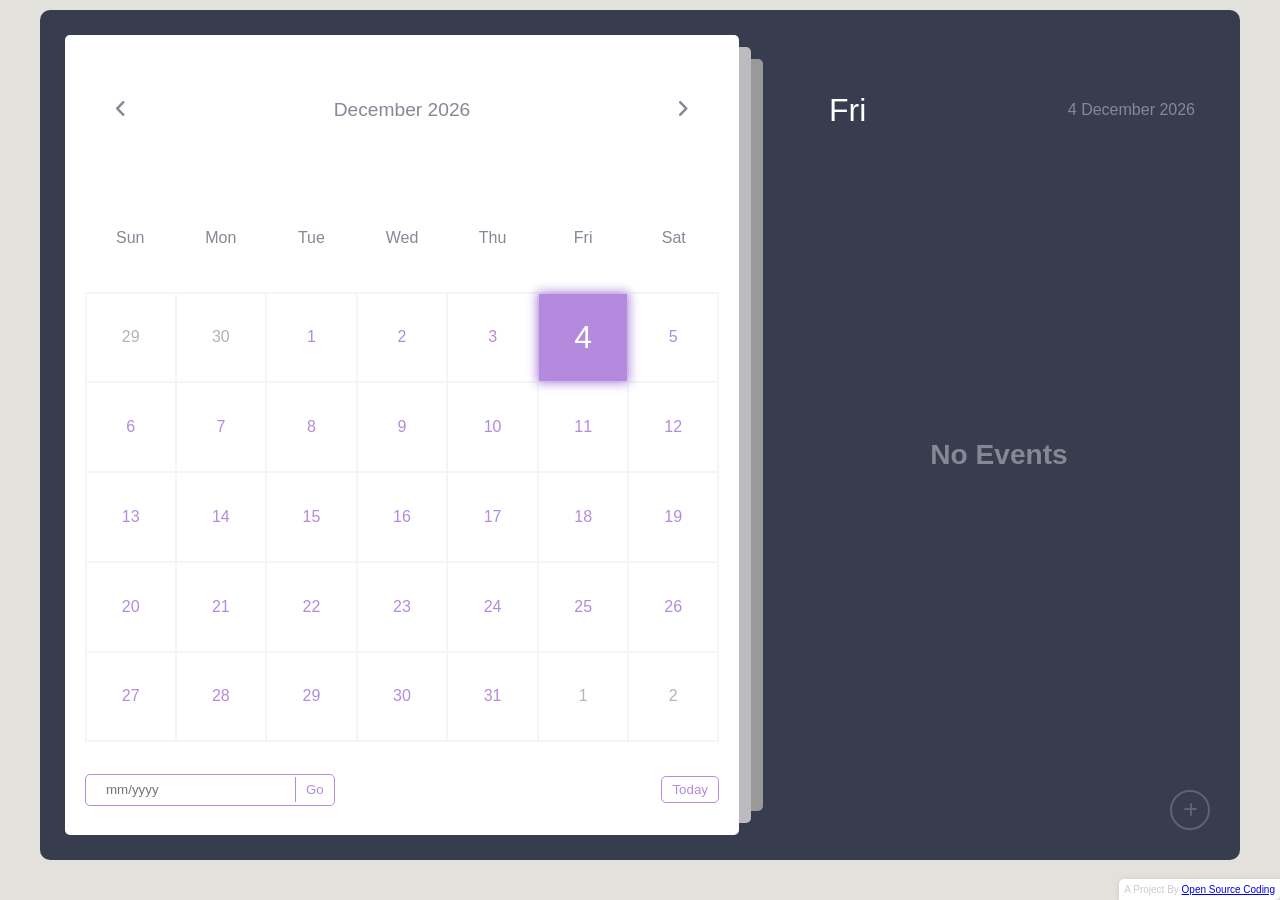
<file: public/calendar2.html>
<!DOCTYPE html>
<html lang="en">
  <head>
    <meta charset="UTF-8" />
    <meta http-equiv="X-UA-Compatible" content="IE=edge" />
    <meta name="viewport" content="width=device-width, initial-scale=1.0" />
    <meta
      name="description"
      content="Stay organized with our user-friendly Calendar featuring events, reminders, and a customizable interface. Built with HTML, CSS, and JavaScript. Start scheduling today!"
    />
    <meta
      name="keywords"
      content="calendar, events, reminders, javascript, html, css, open source coding"
    />
    <link
      rel="stylesheet"
      href="https://cdnjs.cloudflare.com/ajax/libs/font-awesome/6.2.0/css/all.min.css"
      integrity="sha512-xh6O/CkQoPOWDdYTDqeRdPCVd1SpvCA9XXcUnZS2FmJNp1coAFzvtCN9BmamE+4aHK8yyUHUSCcJHgXloTyT2A=="
      crossorigin="anonymous"
      referrerpolicy="no-referrer"
    />
    <link rel="stylesheet" href="calendar2.css" />
    <title>Calendar with Events</title>
  </head>
  <body>
    <div class="container">
      <div class="left">
        <div class="calendar">
          <div class="month">
            <i class="fas fa-angle-left prev"></i>
            <div class="date">december 2015</div>
            <i class="fas fa-angle-right next"></i>
          </div>
          <div class="weekdays">
            <div>Sun</div>
            <div>Mon</div>
            <div>Tue</div>
            <div>Wed</div>
            <div>Thu</div>
            <div>Fri</div>
            <div>Sat</div>
          </div>
          <div class="days"></div>
          <div class="goto-today">
            <div class="goto">
              <input type="text" placeholder="mm/yyyy" class="date-input" />
              <button class="goto-btn">Go</button>
            </div>
            <button class="today-btn">Today</button>
          </div>
        </div>
      </div>
      <div class="right">
        <div class="today-date">
          <div class="event-day">wed</div>
          <div class="event-date">12th december 2022</div>
        </div>
        <div class="events"></div>
        <div class="add-event-wrapper">
          <div class="add-event-header">
            <div class="title">Add Event</div>
            <i class="fas fa-times close"></i>
          </div>
          <div class="add-event-body">
            <div class="add-event-input">
              <input type="text" placeholder="Event Name" class="event-name" />
            </div>
            <div class="add-event-input">
              <input
                type="text"
                placeholder="Event Time From"
                class="event-time-from"
              />
            </div>
            <div class="add-event-input">
              <input
                type="text"
                placeholder="Event Time To"
                class="event-time-to"
              />
            </div>
          </div>
          <div class="add-event-footer">
            <button class="add-event-btn">Add Event</button>
          </div>
        </div>
      </div>
      <button class="add-event">
        <i class="fas fa-plus"></i>
      </button>
    </div>

    <script src="calendar2.js"></script>
  </body>
</html>
</file>
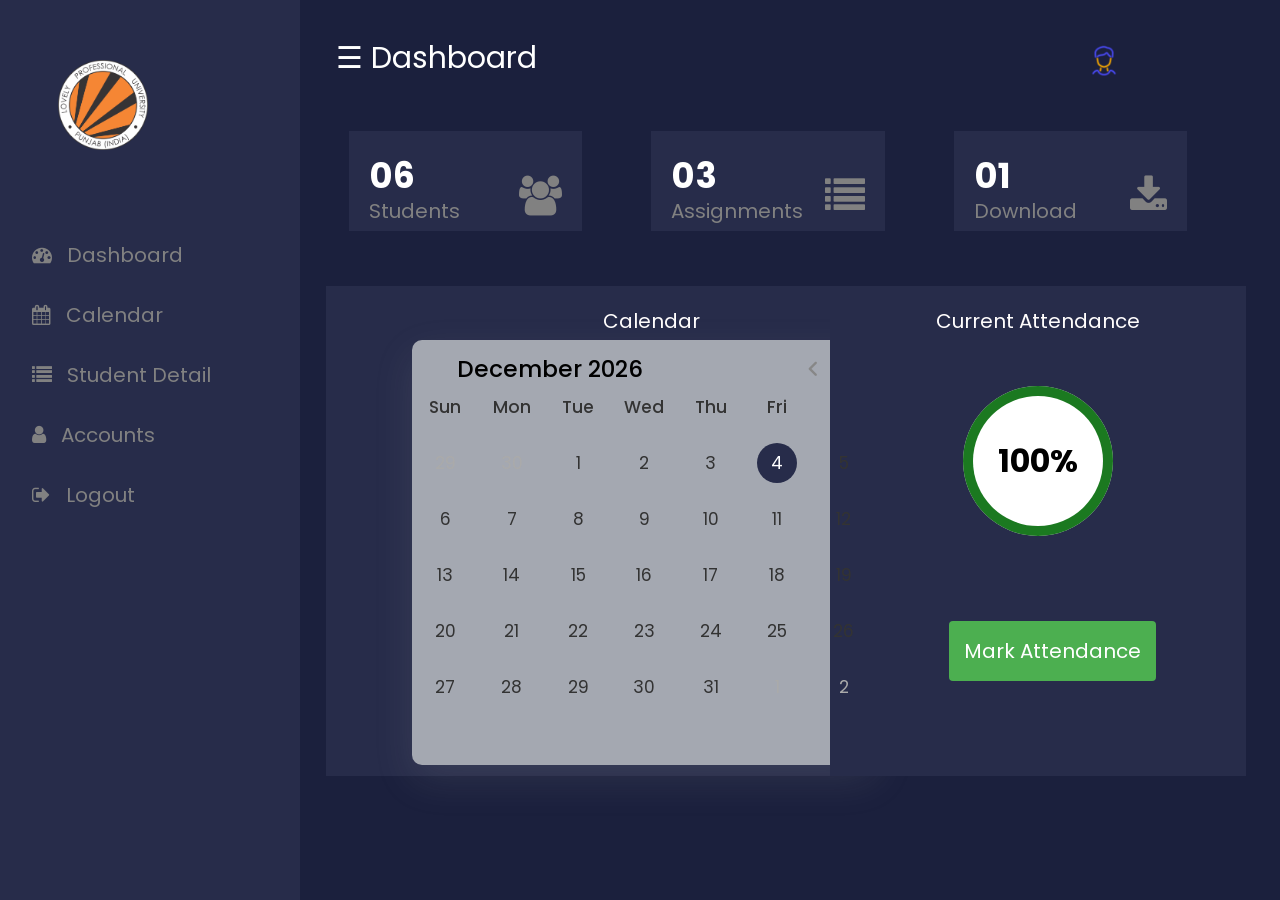
<file: public/dashboard.html>
<!Doctype HTML>
<html>
<head>
	<title></title>
	<link rel="stylesheet" href="dashboard.css" type="text/css"/>
  <link rel="stylesheet" href="calendar.css">
  <link rel="stylesheet" href="https://fonts.googleapis.com/css2?family=Material+Symbols+Rounded:opsz,wght,FILL,GRAD@20..48,100..700,0..1,-50..200">
	<link rel="stylesheet" href="https://cdnjs.cloudflare.com/ajax/libs/font-awesome/4.7.0/css/font-awesome.min.css">
</head>


<body>
	
	<div id="mySidenav" class="sidenav">
	<p class="logo"><span class="lpulogo"><img src="lpulogo.png" alt=""></span></p>
  <a href="dashboard.html" class="icon-a"><i class="fa fa-dashboard icons"></i> &nbsp;&nbsp;Dashboard</a>
  <a href="calendar2.html"class="icon-a"><i class="fa fa-calendar icons"></i> &nbsp;&nbsp;Calendar</a>
  <a href="student.html"class="icon-a"><i class="fa fa-list icons"></i> &nbsp;&nbsp;Student Detail</a>
  <a href="account.html"class="icon-a"><i class="fa fa-user icons"></i> &nbsp;&nbsp;Accounts</a>
  <a href="index.html"class="icon-a"><i class="fa fa-sign-out icons"></i> &nbsp;&nbsp;Logout</a>
  
 

</div>
<div id="main">

	<div class="head">
		<div class="col-div-6">
<span style="font-size:30px;cursor:pointer; color: white;" class="nav"  >&#9776; Dashboard</span>
<span style="font-size:30px;cursor:pointer; color: white;" class="nav2"  >&#9776; Dashboard</span>
</div>
	
	<div class="col-div-6">
	<div class="profile">

		<img src="teacher.png" class="pro-img" />
		<p style="font-size:large;" id="output-data"></p>
		<!-- <p>Welcome, <span data-value="${email}"></span>!</p> -->
		

	</div>
</div>
	<div class="clearfix"></div>
</div>

	<div class="clearfix"></div>
	<br/>
	
	<div class="col-div-3">
		<div class="box">
			<a href="student.html"><p>06<br/><span>Students</span></p></a>
			<i class="fa fa-users box-icon"></i>
		</div>
	</div>
	<div class="col-div-3">
		<div class="box">
			<p>03<br/><span>Assignments</span></p>
			<i class="fa fa-list box-icon"></i>
		</div>
	</div>
	<!-- <div class="col-div-3">
		<div class="box">
			<p>99<br/><span>My Message</span></p>
			<i class=" fa fa-comment box-icon"></i>
		</div>
	</div> -->
	<div class="col-div-3">
		<div class="box">
			<!-- <p>00<br/><span>Download Attendance</span></p> -->
			<p>01<br />
				<a href="marked_students.xlsx" download><span>Download</span></a>
			</p>
			<i class="fa fa-download box-icon"></i>
		</div>
	</div>
	<div class="clearfix"></div>
	<br/><br/>


	<div class="col-div-8">
		<div class="box-8">


		<div class="content-box">
      <p>Calendar</p>
      <div class="calendar-size">
		
			<br/>
       
        <div class="wrapper">
          <header>
            <p style="color: black;" class="current-date"></p>
            <div class="icons">
              <span id="prev" class="material-symbols-rounded">chevron_left</span>
              <span id="next" class="material-symbols-rounded">chevron_right</span>
            </div>
          </header>
          <div class="calendar">
            <ul class="weeks">
              <li>Sun</li>
              <li>Mon</li>
              <li>Tue</li>
              <li>Wed</li>
              <li>Thu</li>
              <li>Fri</li>
              <li>Sat</li>
            </ul>
            <ul class="days"></ul>
          </div>
        </div>
       </div>
		</div>

	</div>
	</div>

	<div class="col-div-4">
		<div class="box-4">
		<div class="content-box">
			<p>Current Attendance</p>

			<div class="circle-wrap">
    <div class="circle">
      <div class="mask full">
        <div class="fill"></div>
      </div>
      <div class="mask half">
        <div class="fill"></div>
      </div>
      <div class="inside-circle"> 100% </div>
    </div>
  </div>
		</div>
    <!-- <button class="mark-attendance-btn">Mark Attendance</button> -->
	<button class="mark-attendance-btn" onclick="window.open('http://localhost:4000/mark', '_blank')">Mark
		Attendance</button>


	</div>
  
	</div>

  
		
	<div class="clearfix"></div>
</div>

<script src="firbase.js"></script>
<script src="calendar.js"></script>
<script src="https://ajax.googleapis.com/ajax/libs/jquery/3.5.1/jquery.min.js"></script>

<script>

	const data = localStorage.getItem("data");
	document.getElementById("output-data").textContent = data;

$(".nav").click(function(){
$("#mySidenav").css('width','90px');
$("#main").css('margin-left','90px');
$(".logo").css('visibility', 'hidden');
$(".logo span").css('visibility', 'visible');
$(".logo span").css('margin-left', '-30px');
$(".icon-a").css('visibility', 'hidden');
$(".icons").css('visibility', 'visible');
$(".icons").css('margin-left', '-8px');
$(".nav").css('display','none');
$(".nav2").css('display','block');
});

$(".nav2").click(function(){
$("#mySidenav").css('width','300px');
$("#main").css('margin-left','300px');
$(".logo").css('visibility', 'visible');
$(".logo span").css('margin-left', '20px');
$(".icon-a").css('visibility', 'visible');
$(".icons").css('visibility', 'visible');
$(".nav").css('display','block');
$(".nav2").css('display','none');
});

</script>

</body>

</html>
</file>
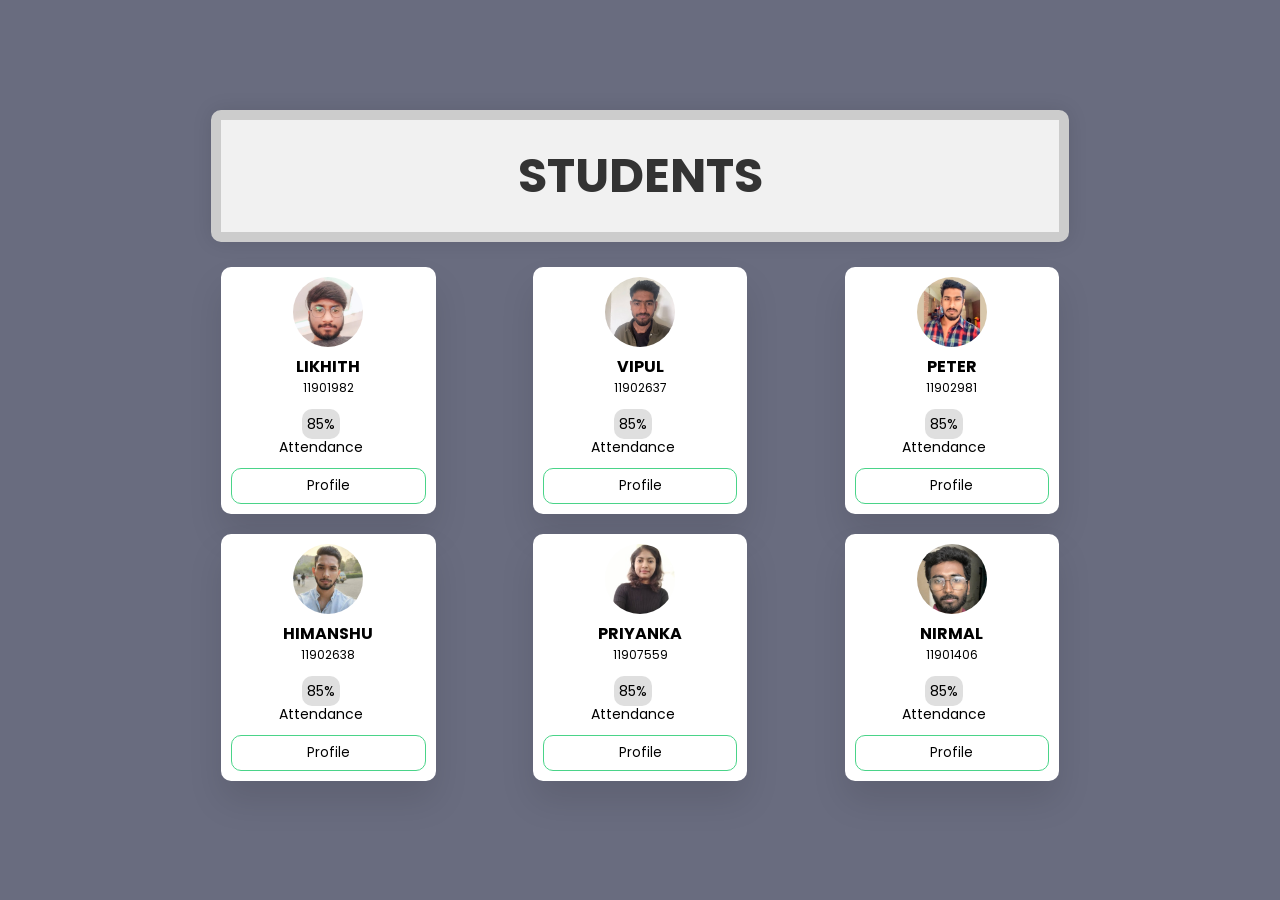
<file: public/student.html>
<!DOCTYPE html>
<html lang="en">
<head>
  <meta charset="UTF-8" />
  <title>Attendance Dashboard | By Code Info</title>
  <link rel="stylesheet" href="student.css" />
  <!-- Font Awesome Cdn Link -->
  <link rel="stylesheet" href="https://cdnjs.cloudflare.com/ajax/libs/font-awesome/5.15.4/css/all.min.css"/>
</head>
<body>
  <div class="container">
    <!-- <nav>
      <ul>
        <li><a href="#" class="logo">
          <img src="./pic/logo.jpg">
          <span class="nav-item">Admin</span>
        </a></li>
        <li><a href="#">
          <i class="fas fa-menorah"></i>
          <span class="nav-item">Dashboard</span>
        </a></li>
        <li><a href="#">
          <i class="fas fa-comment"></i>
          <span class="nav-item">Message</span>
        </a></li>
        <li><a href="#">
          <i class="fas fa-database"></i>
          <span class="nav-item">Report</span>
        </a></li>
        <li><a href="#">
          <i class="fas fa-chart-bar"></i>
          <span class="nav-item">Attendance</span>
        </a></li>
        <li><a href="#">
          <i class="fas fa-cog"></i>
          <span class="nav-item">Setting</span>
        </a></li>

        <li><a href="#" class="logout">
          <i class="fas fa-sign-out-alt"></i>
          <span class="nav-item">Log out</span>
        </a></li>
      </ul>
    </nav> -->


    <section class="main">
      <div class="main-top">
        <h1>Students</h1>
        <!-- <i class="fas fa-user-cog"></i> -->
      </div>
      <div class="users">
        
			<div class="card">
				<img src="11901982.png">
				<h4>Likhith</h4>
				<p>11901982</p>
				<div class="per">
				  <table>
					<tr>
					  <td><span>85%</span></td>
						<!-- <td><span>82%</span></td> -->
					  </tr>
					  <tr>
						<td>Attendance</td>
						<!-- <td>Year</td> -->
					</tr>
				  </table>
				</div>
				<button>Profile</button>
			  </div>
		
        <div class="card">
          <img src="11902637.png">
          <h4>Vipul</h4>
          <p>11902637</p>
          <div class="per">
            <table>
              <tr>
                <td><span>85%</span></td>
				  <!-- <td><span>82%</span></td> -->
				</tr>
				<tr>
				  <td>Attendance</td>
				  <!-- <td>Year</td> -->
              </tr>
            </table>
          </div>
          <button>Profile</button>
        </div>
        <div class="card">
          <img src="11902981.png">
          <h4>Peter</h4>
          <p>11902981</p>
          <div class="per">
            <table>
              <tr>
                <td><span>85%</span></td>
				  <!-- <td><span>82%</span></td> -->
				</tr>
				<tr>
				  <td>Attendance</td>
				  <!-- <td>Year</td> -->
              </tr>
            </table>
          </div>
          <button>Profile</button>
        </div>
        <div class="card">
          <img src="11902638.png">
          <h4>Himanshu</h4>
          <p>11902638</p>
          <div class="per">
            <table>
              <tr>
                <td><span>85%</span></td>
				  <!-- <td><span>82%</span></td> -->
				</tr>
				<tr>
				  <td>Attendance</td>
				  <!-- <td>Year</td> -->
              </tr>
            </table>
          </div>
          <button>Profile</button>
        </div>

		<div class="card">
			<img src="11907559.png">
			<h4>Priyanka</h4>
			<p>11907559</p>
			<div class="per">
			  <table>
				<tr>
				  <td><span>85%</span></td>
				  <!-- <td><span>82%</span></td> -->
				</tr>
				<tr>
				  <td>Attendance</td>
				  <!-- <td>Year</td> -->
				</tr>
			  </table>
			</div>
			<button>Profile</button>
		  </div>

		<div class="card">
			<img src="11901406.png">
			<h4>Nirmal</h4>
			<p>11901406</p>
			<div class="per">
			  <table>
				<tr>
					<td><span>85%</span></td>
					<!-- <td><span>82%</span></td> -->
				  </tr>
				  <tr>
					<td>Attendance</td>
					<!-- <td>Year</td> -->
				</tr>
			  </table>
			</div>
			<button>Profile</button>
		  </div>
      </div>
	 
	 

      <!-- <section class="attendance">
        <div class="attendance-list">
          <h1>Attendance List</h1>
          <table class="table">
            <thead>
              <tr>
                <th>ID</th>
                <th>Name</th>
                <th>Depart</th>
                <th>Date</th>
                <th>Join Time</th>
                <th>Logout Time</th>
                <th>Details</th>
              </tr>
            </thead>
            <tbody>
              <tr>
                <td>01</td>
                <td>Sam David</td>
                <td>Design</td>
                <td>03-24-22</td>
                <td>8:00AM</td>
                <td>3:00PM</td>
                <td><button>View</button></td>
              </tr>
              <tr class="active">
                <td>02</td>
                <td>Balbina Kherr</td>
                <td>Coding</td>
                <td>03-24-22</td>
                <td>9:00AM</td>
                <td>4:00PM</td>
                <td><button>View</button></td>
              </tr>
              <tr>
                <td>03</td>
                <td>Badan John</td>
                <td>testing</td>
                <td>03-24-22</td>
                <td>8:00AM</td>
                <td>3:00PM</td>
                <td><button>View</button></td>
              </tr>
              <tr>
                <td>04</td>
                <td>Sara David</td>
                <td>Design</td>
                <td>03-24-22</td>
                <td>8:00AM</td>
                <td>3:00PM</td>
                <td><button>View</button></td>
              </tr> -->
              <!-- <tr >
                <td>05</td>
                <td>Salina</td>
                <td>Coding</td>
                <td>03-24-22</td>
                <td>9:00AM</td>
                <td>4:00PM</td>
                <td><button>View</button></td>
              </tr>
              <tr >
                <td>06</td>
                <td>Tara Smith</td>
                <td>Testing</td>
                <td>03-24-22</td>
                <td>9:00AM</td>
                <td>4:00PM</td>
                <td><button>View</button></td>
              </tr>
            </tbody>
          </table>
        </div>
      </section> -->
    </section>
  </div>



</body>
</html>
</file>
<file: public/calendar2.css>
:root {
    --primary-clr: #b38add;
  }
  * {
    margin: 0;
    padding: 0;
    box-sizing: border-box;
    font-family: "Poppins", sans-serif;
  }
  /* nice scroll bar */
  ::-webkit-scrollbar {
    width: 5px;
  }
  ::-webkit-scrollbar-track {
    background: #f5f5f5;
    border-radius: 50px;
  }
  ::-webkit-scrollbar-thumb {
    background: var(--primary-clr);
    border-radius: 50px;
  }
  
  body {
    position: relative;
    min-height: 100vh;
    display: flex;
    align-items: center;
    justify-content: center;
    padding-bottom: 30px;
    background-color: #e2e1dc;
  }
  .container {
    position: relative;
    width: 1200px;
    min-height: 850px;
    margin: 0 auto;
    padding: 5px;
    color: #fff;
    display: flex;
  
    border-radius: 10px;
    background-color: #373c4f;
  }
  .left {
    width: 60%;
    padding: 20px;
  }
  .calendar {
    position: relative;
    width: 100%;
    height: 100%;
    display: flex;
    flex-direction: column;
    flex-wrap: wrap;
    justify-content: space-between;
    color: #878895;
    border-radius: 5px;
    background-color: #fff;
  }
  /* set after behind the main element */
  .calendar::before,
  .calendar::after {
    content: "";
    position: absolute;
    top: 50%;
    left: 100%;
    width: 12px;
    height: 97%;
    border-radius: 0 5px 5px 0;
    background-color: #d3d4d6d7;
    transform: translateY(-50%);
  }
  .calendar::before {
    height: 94%;
    left: calc(100% + 12px);
    background-color: rgb(153, 153, 153);
  }
  .calendar .month {
    width: 100%;
    height: 150px;
    display: flex;
    align-items: center;
    justify-content: space-between;
    padding: 0 50px;
    font-size: 1.2rem;
    font-weight: 500;
    text-transform: capitalize;
  }
  .calendar .month .prev,
  .calendar .month .next {
    cursor: pointer;
  }
  .calendar .month .prev:hover,
  .calendar .month .next:hover {
    color: var(--primary-clr);
  }
  .calendar .weekdays {
    width: 100%;
    height: 100px;
    display: flex;
    align-items: center;
    justify-content: space-between;
    padding: 0 20px;
    font-size: 1rem;
    font-weight: 500;
    text-transform: capitalize;
  }
  .weekdays div {
    width: 14.28%;
    height: 100%;
    display: flex;
    align-items: center;
    justify-content: center;
  }
  .calendar .days {
    width: 100%;
    display: flex;
    flex-wrap: wrap;
    justify-content: space-between;
    padding: 0 20px;
    font-size: 1rem;
    font-weight: 500;
    margin-bottom: 20px;
  }
  .calendar .days .day {
    width: 14.28%;
    height: 90px;
    display: flex;
    align-items: center;
    justify-content: center;
    cursor: pointer;
    color: var(--primary-clr);
    border: 1px solid #f5f5f5;
  }
  .calendar .days .day:nth-child(7n + 1) {
    border-left: 2px solid #f5f5f5;
  }
  .calendar .days .day:nth-child(7n) {
    border-right: 2px solid #f5f5f5;
  }
  .calendar .days .day:nth-child(-n + 7) {
    border-top: 2px solid #f5f5f5;
  }
  .calendar .days .day:nth-child(n + 29) {
    border-bottom: 2px solid #f5f5f5;
  }
  
  .calendar .days .day:not(.prev-date, .next-date):hover {
    color: #fff;
    background-color: var(--primary-clr);
  }
  .calendar .days .prev-date,
  .calendar .days .next-date {
    color: #b3b3b3;
  }
  .calendar .days .active {
    position: relative;
    font-size: 2rem;
    color: #fff;
    background-color: var(--primary-clr);
  }
  .calendar .days .active::before {
    content: "";
    position: absolute;
    top: 0;
    left: 0;
    width: 100%;
    height: 100%;
    box-shadow: 0 0 10px 2px var(--primary-clr);
  }
  .calendar .days .today {
    font-size: 2rem;
  }
  .calendar .days .event {
    position: relative;
  }
  .calendar .days .event::after {
    content: "";
    position: absolute;
    bottom: 10%;
    left: 50%;
    width: 75%;
    height: 6px;
    border-radius: 30px;
    transform: translateX(-50%);
    background-color: var(--primary-clr);
  }
  .calendar .days .day:hover.event::after {
    background-color: #fff;
  }
  .calendar .days .active.event::after {
    background-color: #fff;
    bottom: 20%;
  }
  .calendar .days .active.event {
    padding-bottom: 10px;
  }
  .calendar .goto-today {
    width: 100%;
    height: 50px;
    display: flex;
    align-items: center;
    justify-content: space-between;
    gap: 5px;
    padding: 0 20px;
    margin-bottom: 20px;
    color: var(--primary-clr);
  }
  .calendar .goto-today .goto {
    display: flex;
    align-items: center;
    border-radius: 5px;
    overflow: hidden;
    border: 1px solid var(--primary-clr);
  }
  .calendar .goto-today .goto input {
    width: 100%;
    height: 30px;
    outline: none;
    border: none;
    border-radius: 5px;
    padding: 0 20px;
    color: var(--primary-clr);
    border-radius: 5px;
  }
  .calendar .goto-today button {
    padding: 5px 10px;
    border: 1px solid var(--primary-clr);
    border-radius: 5px;
    background-color: transparent;
    cursor: pointer;
    color: var(--primary-clr);
  }
  .calendar .goto-today button:hover {
    color: #fff;
    background-color: var(--primary-clr);
  }
  .calendar .goto-today .goto button {
    border: none;
    border-left: 1px solid var(--primary-clr);
    border-radius: 0;
  }
  .container .right {
    position: relative;
    width: 40%;
    min-height: 100%;
    padding: 20px 0;
  }
  
  .right .today-date {
    width: 100%;
    height: 50px;
    display: flex;
    flex-wrap: wrap;
    gap: 10px;
    align-items: center;
    justify-content: space-between;
    padding: 0 40px;
    padding-left: 70px;
    margin-top: 50px;
    margin-bottom: 20px;
    text-transform: capitalize;
  }
  .right .today-date .event-day {
    font-size: 2rem;
    font-weight: 500;
  }
  .right .today-date .event-date {
    font-size: 1rem;
    font-weight: 400;
    color: #878895;
  }
  .events {
    width: 100%;
    height: 100%;
    max-height: 600px;
    overflow-x: hidden;
    overflow-y: auto;
    display: flex;
    flex-direction: column;
    padding-left: 4px;
  }
  .events .event {
    position: relative;
    width: 95%;
    min-height: 70px;
    display: flex;
    justify-content: center;
    flex-direction: column;
    gap: 5px;
    padding: 0 20px;
    padding-left: 50px;
    color: #fff;
    background: linear-gradient(90deg, #3f4458, transparent);
    cursor: pointer;
  }
  /* even event */
  .events .event:nth-child(even) {
    background: transparent;
  }
  .events .event:hover {
    background: linear-gradient(90deg, var(--primary-clr), transparent);
  }
  .events .event .title {
    display: flex;
    align-items: center;
    pointer-events: none;
  }
  .events .event .title .event-title {
    font-size: 1rem;
    font-weight: 400;
    margin-left: 20px;
  }
  .events .event i {
    color: var(--primary-clr);
    font-size: 0.5rem;
  }
  .events .event:hover i {
    color: #fff;
  }
  .events .event .event-time {
    font-size: 0.8rem;
    font-weight: 400;
    color: #878895;
    margin-left: 15px;
    pointer-events: none;
  }
  .events .event:hover .event-time {
    color: #fff;
  }
  /* add tick in event after */
  .events .event::after {
    content: "✓";
    position: absolute;
    top: 50%;
    right: 0;
    font-size: 3rem;
    line-height: 1;
    display: none;
    align-items: center;
    justify-content: center;
    opacity: 0.3;
    color: var(--primary-clr);
    transform: translateY(-50%);
  }
  .events .event:hover::after {
    display: flex;
  }
  .add-event {
    position: absolute;
    bottom: 30px;
    right: 30px;
    width: 40px;
    height: 40px;
    display: flex;
    align-items: center;
    justify-content: center;
    font-size: 1rem;
    color: #878895;
    border: 2px solid #878895;
    opacity: 0.5;
    border-radius: 50%;
    background-color: transparent;
    cursor: pointer;
  }
  .add-event:hover {
    opacity: 1;
  }
  .add-event i {
    pointer-events: none;
  }
  .events .no-event {
    width: 100%;
    height: 100%;
    display: flex;
    align-items: center;
    justify-content: center;
    font-size: 1.5rem;
    font-weight: 500;
    color: #878895;
  }
  .add-event-wrapper {
    position: absolute;
    bottom: 100px;
    left: 50%;
    width: 90%;
    max-height: 0;
    overflow: hidden;
    border-radius: 5px;
    background-color: #fff;
    transform: translateX(-50%);
    transition: max-height 0.5s ease;
  }
  .add-event-wrapper.active {
    max-height: 300px;
  }
  .add-event-header {
    width: 100%;
    height: 50px;
    display: flex;
    align-items: center;
    justify-content: space-between;
    padding: 0 20px;
    color: #373c4f;
    border-bottom: 1px solid #f5f5f5;
  }
  .add-event-header .close {
    font-size: 1.5rem;
    cursor: pointer;
  }
  .add-event-header .close:hover {
    color: var(--primary-clr);
  }
  .add-event-header .title {
    font-size: 1.2rem;
    font-weight: 500;
  }
  .add-event-body {
    width: 100%;
    height: 100%;
    display: flex;
    flex-direction: column;
    gap: 5px;
    padding: 20px;
  }
  .add-event-body .add-event-input {
    width: 100%;
    height: 40px;
    display: flex;
    align-items: center;
    justify-content: space-between;
    gap: 10px;
  }
  .add-event-body .add-event-input input {
    width: 100%;
    height: 100%;
    outline: none;
    border: none;
    border-bottom: 1px solid #f5f5f5;
    padding: 0 10px;
    font-size: 1rem;
    font-weight: 400;
    color: #373c4f;
  }
  .add-event-body .add-event-input input::placeholder {
    color: #a5a5a5;
  }
  .add-event-body .add-event-input input:focus {
    border-bottom: 1px solid var(--primary-clr);
  }
  .add-event-body .add-event-input input:focus::placeholder {
    color: var(--primary-clr);
  }
  .add-event-footer {
    display: flex;
    align-items: center;
    justify-content: center;
    padding: 20px;
  }
  .add-event-footer .add-event-btn {
    height: 40px;
    font-size: 1rem;
    font-weight: 500;
    outline: none;
    border: none;
    color: #fff;
    background-color: var(--primary-clr);
    border-radius: 5px;
    cursor: pointer;
    padding: 5px 10px;
    border: 1px solid var(--primary-clr);
  }
  .add-event-footer .add-event-btn:hover {
    background-color: transparent;
    color: var(--primary-clr);
  }
  
  /* media queries */
  
  @media screen and (max-width: 1000px) {
    body {
      align-items: flex-start;
      justify-content: flex-start;
    }
    .container {
      min-height: 100vh;
      flex-direction: column;
      border-radius: 0;
    }
    .container .left {
      width: 100%;
      height: 100%;
      padding: 20px 0;
    }
    .container .right {
      width: 100%;
      height: 100%;
      padding: 20px 0;
    }
    .calendar::before,
    .calendar::after {
      top: 100%;
      left: 50%;
      width: 97%;
      height: 12px;
      border-radius: 0 0 5px 5px;
      transform: translateX(-50%);
    }
    .calendar::before {
      width: 94%;
      top: calc(100% + 12px);
    }
    .events {
      padding-bottom: 340px;
    }
    .add-event-wrapper {
      bottom: 100px;
    }
  }
  @media screen and (max-width: 500px) {
    .calendar .month {
      height: 75px;
    }
    .calendar .weekdays {
      height: 50px;
    }
    .calendar .days .day {
      height: 40px;
      font-size: 0.8rem;
    }
    .calendar .days .day.active,
    .calendar .days .day.today {
      font-size: 1rem;
    }
    .right .today-date {
      padding: 20px;
    }
  }
  
  .credits {
    position: absolute;
    bottom: 0;
    left: 0;
    right: 0;
    text-align: center;
    padding: 10px;
    font-size: 12px;
    color: #fff;
    background-color: #b38add;
  }
  .credits a {
    color: #fff;
    text-decoration: none;
    font-weight: 600;
  }
  .credits a:hover {
    text-decoration: underline;
  }
</file>
<file: public/dashboard.css>
body{
	margin:0px;
	padding: 0px;
	background-color:#1b203d;
	overflow: hidden;
	font-family: system-ui;
}
.clearfix{
	clear: both;
}
a{
  text-decoration: none;
}
.logo{
	margin: 0px;
	margin-left: 28px;
    font-weight: bold;
    color: white;
    margin-bottom: 30px;
}
.logo span{
	color: #f7403b;
}
.sidenav {
  height: 100%;
  width: 300px;
  position: fixed;
  z-index: 1;
  top: 0;
  left: 0;
  background-color: #272c4a;
  overflow: hidden;
  transition: 0.5s;
  padding-top: 30px;
}
.sidenav a {
  padding: 15px 8px 15px 32px;
  text-decoration: none;
  font-size: 20px;
  color: #818181;
  display: block;
  transition: 0.3s;
}
.sidenav a:hover {
  color: #f1f1f1;
  background-color:#1b203d;
}
.sidenav{
  position: absolute;
  top: 0;
  right: 25px;
  font-size: 36px;
}
#main {
  transition: margin-left .5s;
  padding: 16px;
  margin-left: 300px;
}
.head{
	padding:20px;
}
.col-div-6{
	width: 50%;
	float: left;
}
.profile{
	display: inline-block;
	float: right;
	width: 160px;
}
.pro-img{
	float: left;
	width: 40px;
	margin-top: 5px;
}
.profile p{
	color: white;
	font-weight: 500;
	margin-left: 55px;
	margin-top: 10px;
	font-size: 13.5px;
}
.profile p span{
	font-weight: 400;
    font-size: 12px;
    display: block;
    color: #8e8b8b;
}
.col-div-3{
  margin-left: 18px;
	width: 30%;
	float: left;
  padding: 5px;
}
.box{
	width: 85%;
	height: 100px;
	background-color: #272c4a;
	margin-left: 10px;
	padding:10px;
}
.box p{
	 font-size: 35px;
    color: white;
    font-weight: bold;
    line-height: 30px;
    padding-left: 10px;
    margin-top: 20px;
    display: inline-block;
}
.box p span{
	font-size: 20px;
	font-weight: 400;
	color: #818181;
}
.box-icon{
	font-size: 40px!important;
    float: right;
    margin-top: 35px!important;
    color: #818181;
    padding-right: 10px;
}
.col-div-8{
	width: 70%;
	float: left;
}
.col-div-4{
	width: 30%;
	float:left;
}
.content-box{
  text-align: center;

  /* height: 500px; */
	padding: 20px;
}
.calendar-size{
  margin: 0 auto;
  text-align: center;
  display: flex;
  padding: 4px 10% 20px 10%;
  
}


.content-box p{
	margin: 0px;
    font-size: 20px;
    color: #fffdfd;
}
.content-box p span{
	float: right;
    background-color: #ddd;
    padding: 3px 10px;
    font-size: 15px;
}
/* .box-8, .box-4{
	width: 95%;
	background-color: #272c4a;
	height: 330px;
	
} */
.box-4{
  /* display: flex; */
  /* width: 95%; */
	background-color: #272c4a;
	margin-right: 18px;
  margin-left: -150px;
 
  height: 490px;
  text-align: center;
}
.nav2{
	display: none;
}

.box-8{
  background-color: #272c4a;
  height: 490px;
  width: 650px;
	margin-left: 10px;
}
table {
  font-family: arial, sans-serif;
  border-collapse: collapse;
  width: 100%;
  
}
td, th {
  text-align: left;
  padding:15px;
  color: #ddd;
  border-bottom: 1px solid #81818140;
}
.circle-wrap {
  margin: 50px auto;
  width: 150px;
  height: 150px;
  background: #e6e2e7;
  border-radius: 50%;
}
.circle-wrap .circle .mask,
.circle-wrap .circle .fill {
  width: 150px;
  height: 150px;
  position: absolute;
  border-radius: 50%;
}
.circle-wrap .circle .mask {
  clip: rect(0px, 150px, 150px, 75px);
}

.circle-wrap .circle .mask .fill {
  clip: rect(0px, 75px, 150px, 0px);
  background-color: #1b7920;
}
.circle-wrap .circle .mask.full,
.circle-wrap .circle .fill {
  animation: fill ease-in-out 1s;
  transform: rotate(180deg);
}

@keyframes fill {
  0% {
    transform: rotate(0deg);
  }
  100% {
    transform: rotate(126deg);
  }
}
.circle-wrap .inside-circle {
  width: 130px;
  height: 130px;
  border-radius: 50%;
  background: #fff;
  line-height: 130px;
  text-align: center;
  margin-top: 10px;
  margin-left: 10px;
  position: absolute;
  z-index: 100;
  font-weight: 700;
  font-size: 2em;
}
.mark-attendance-btn {
  margin-left: 30px;
  background-color: #4CAF50; /* Green background color */
  color: white; /* White text color */
  margin-top: 15px;
  padding: 15px 15px; /* Padding around the text */
  border: none; /* Remove button border */
  border-radius: 4px; /* Rounded button corners */
  font-size: 20px; /* Text font size */
  cursor: pointer; /* Add pointer cursor on hover */
  transition: background-color 0.3s ease-in-out; /* Add smooth hover transition */
}

.mark-attendance-btn:hover {
  background-color: #3e8e41; /* Darker green background color on hover */
}

table {
  border-collapse: collapse;
  background: rgb(182, 120, 120);
  color: black;
}
th, td { 
  font-weight: bold;
}

.lpulogo img {
  /* display: block; */
  /* text-align: center; */
  padding: 30px;
  max-width: 55%;
  /* height: 100px; */
  /* Additional styling as needed */
}
</file>
<file: public/calendar.css>
/* Import Google font - Poppins */
@import url('https://fonts.googleapis.com/css2?family=Poppins:wght@400;500;600&display=swap');
*{
  margin: 0;
  padding: 0;
  box-sizing: border-box;
  font-family: 'Poppins', sans-serif;
}

.wrapper{
  width: 465px;
  height: 425px;
  background: #e0e3e2ad;
  border-radius: 10px;
  box-shadow: 0 15px 40px rgba(182, 177, 177, 0.12);
  margin-left: 5px;
}
.wrapper header{
  display: flex;
  align-items: center;
  padding: 10px 15px 6px 0px;
  justify-content: space-between;
 
}
header .icons{
  display: flex;
}
header .icons span{
  height: 38px;
  width: 38px;
  margin: 0 1px;
  cursor: pointer;
  color: #878787;
  text-align: center;
  line-height: 38px;
  font-size: 1.9rem;
  user-select: none;
  border-radius: 50%;
}
.icons span:last-child{
  margin-right: -10px;
}
header .icons span:hover{
  background: #f2f2f2;
}
header .current-date{
  font-size: 1.45rem;
  font-weight: 500;
  margin-left: 45px;
}
.calendar{
  padding: 0px;
 
}
.calendar ul{
  display: flex;
  flex-wrap: wrap;
  list-style: none;
  text-align: center;
}
.calendar .days{
  margin-bottom: 20px;
}
.calendar li{
  color: #333;
  width: calc(100% / 7);
  font-size: 1.07rem;
}
.calendar .weeks li{
  font-weight: 500;
  cursor: default;
}
.calendar .days li{
  z-index: 1;
  cursor: pointer;
  position: relative;
  margin-top: 30px;
}
.days li.inactive{
  color: #aaa;
}
.days li.active{
  color: #fff;
}
.days li::before{
  position: absolute;
  content: "";
  left: 50%;
  top: 50%;
  height: 40px;
  width: 40px;
  z-index: -1;
  border-radius: 50%;
  transform: translate(-50%, -50%);
}
.days li.active::before{
  background: #272c4a;
}
.days li:not(.active):hover::before{
  background: #f2f2f2;
}
.current-date{
    color: #9B59B6;

}
</file>
<file: public/student.css>
/*  import google fonts */
@import url("https://fonts.googleapis.com/css2?family=Poppins:wght@400;500;600;700&display=swap");
*{
  margin: 0;
  padding: 0;
  outline: none;
  border: none;
  text-decoration: none;
  box-sizing: border-box;
  font-family: "Poppins", sans-serif;
}
body{
  /* background: rgb(226, 226, 226); */
  background-color: #1b203da7;
  display: flex;
  align-items: center;
  justify-content: center;
  height: 100vh;
}
nav{
  position: sticky;
  top: 0;
  bottom: 0;
  height: 100vh;
  left: 0;
  width: 90px;
  /* width: 280px; */
  background: #fff;
  overflow: hidden;
  transition: 1s;
}
nav:hover{
  width: 280px;
  transition: 1s;
}
.logo{
  text-align: center;
  display: flex;
  margin: 10px 0 0 10px;
  padding-bottom: 3rem;
}

.logo img{
  width: 45px;
  height: 45px;
  border-radius: 50%;
}
.logo span{
  font-weight: bold;
  padding-left: 15px;
  font-size: 18px;
  text-transform: uppercase;
}
a{
  position: relative;
  width: 280px;
  font-size: 14px;
  color: rgb(85, 83, 83);
  display: table;
  padding: 10px;
}
nav .fas{
  position: relative;
  width: 70px;
  height: 40px;
  top: 20px;
  font-size: 20px;
  text-align: center;
}
.nav-item{
  position: relative;
  top: 12px;
  margin-left: 10px;
}
a:hover{
  background: #eee;
}
a:hover i{
  color: #34AF6D;
  transition: 0.5s;
}
.logout{
  position: absolute;
  bottom: 0;
}

.container{
  display: flex;
}

/* MAin Section */
.main{
  position: relative;
  padding: 20px;
  width: 100%;
}
.main-top{
  /* display: flex; */
  width: 100%;
  margin-bottom: 15px;
  
}
.main-top i{
  position: absolute;
  right: 0;
  margin: 10px 30px;
  color: rgb(110, 109, 109);
  cursor: pointer;
}
.main .users{
  display: flex;
  width: 100%;
}
.users .card{
  width: 25%;
  margin: 10px;
  background: #fff;
  text-align: center;
  border-radius: 10px;
  padding: 10px;
  box-shadow: 0 20px 35px rgba(0, 0, 0, 0.1);
}
.users .card img{
  width: 70px;
  height: 70px;
  border-radius: 50%;
}
.users .card h4{
  text-transform: uppercase;
}
.users .card p{
  font-size: 12px;
  margin-bottom: 15px;
  text-transform: uppercase;
}
.users table{
  margin:  auto;
}
.users .per span{
  padding: 5px;
  border-radius: 10px;
  background: rgb(223, 223, 223);
}
.users td{
  font-size: 14px;
  padding-right: 15px;
}
.users .card button{
  width: 100%;
  margin-top: 8px;
  padding: 7px;
  cursor: pointer;
  border-radius: 10px;
  background: transparent;
  border: 1px solid #4AD489;
}
.users .card button:hover{
  background: #4AD489;
  color: #fff;
  transition: 0.5s;
}

/*Attendance List serction  */
.attendance{
  margin-top: 20px;
  text-transform: capitalize;
}
.attendance-list{
  width: 100%;
  padding: 10px;
  margin-top: 10px;
  background: #fff;
  border-radius: 10px;
  box-shadow: 0 20px 35px rgba(0, 0, 0, 0.1);
}
.table{
  border-collapse: collapse;
  margin: 25px 0;
  font-size: 15px;
  min-width: 100%;
  overflow: hidden;
  border-radius: 5px 5px 0 0;
}
table thead tr{
  color: #fff;
  background: #34AF6D;
  text-align: left;
  font-weight: bold;
}
.table th,
.table td{
  padding: 12px 15px;
}
.table tbody tr{
  border-bottom: 1px solid #ddd;
}
.table tbody tr:nth-of-type(odd){
  background: #f3f3f3;
}
.table tbody tr.active{
  font-weight: bold;
  color: #4AD489;
}
.table tbody tr:last-of-type{
  border-bottom: 2px solid #4AD489;
}
.table button{
  padding: 6px 20px;
  border-radius: 10px;
  cursor: pointer;
  background: transparent;
  border: 1px solid #4AD489;
}
.table button:hover{
  background: #4AD489;
  color: #fff;
  transition: 0.5rem;
}

.users {
    display: flex;
    flex-wrap: wrap;
    justify-content: space-between;
  }
  
  .card {
    width: 30%;
    margin-bottom: 20px;
  }

  h1 {
    font-size: 3rem;
    font-weight: bold;
    text-align: center;
    text-transform: uppercase;
    color: #333;
    background-color: #ecd5d5;
    padding: 20px 40px;
    border-radius: 10px;
    box-shadow: 0 0 20px rgba(0, 0, 0, 0.1);

    font-size: 3rem;
  font-weight: bold;
  text-align: center;
  text-transform: uppercase;
  color: #333;
  padding: 20px 40px;
  border-radius: 10px;
  background-clip: padding-box;
  background-color: #f1f1f1;
  border: 10px solid #ccc;
  box-shadow: 0 0 20px rgba(0, 0, 0, 0.1);
  }

  .card {
    transition: all 0.3s ease;
  }
  
  .card:hover {
    transform: scale(1.05);
  }
  .container:hover > .card {
    cursor: pointer;
    transform: rotateY(180deg);
  }
</file>
